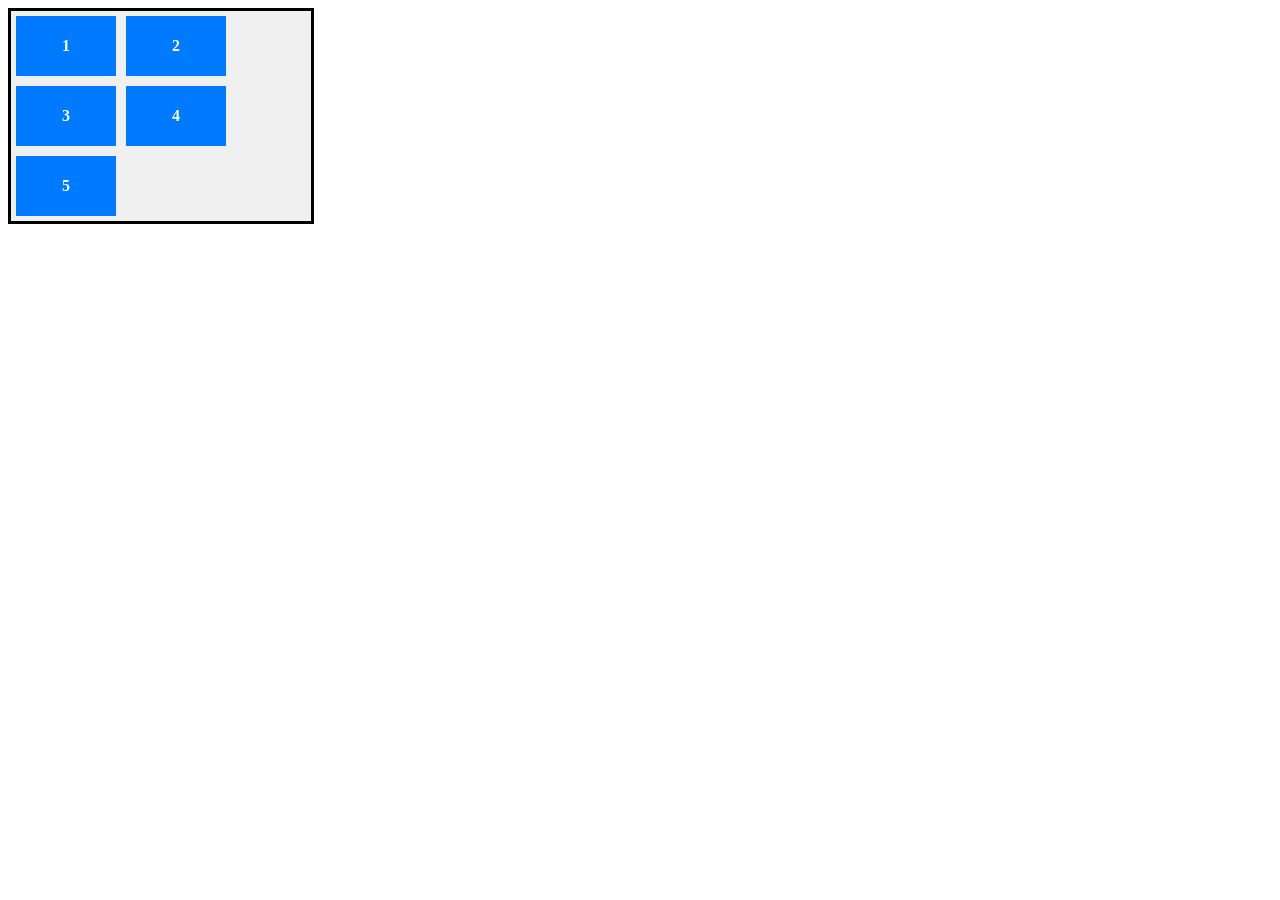
<file: index.html>
<!DOCTYPE html>
<html lang="vi">
<head>
  <meta charset="UTF-8">
  <title>Flex-wrap CMD Test</title>
  <style>
    .container {
      display: flex;
      width: 300px;
      flex-wrap: wrap; /* Đổi thành nowrap hoặc wrap-reverse để thử */
      border: 3px solid black;
      background: #f0f0f0;
    }
    .box {
      width: 100px;
      height: 60px;
      background: #007bff;
      color: white;
      margin: 5px;
      display: flex;
      align-items: center;
      justify-content: center;
      font-weight: bold;
    }
  </style>
</head>
<body>
  <div class="container">
    <div class="box">1</div>
    <div class="box">2</div>
    <div class="box">3</div>
    <div class="box">4</div>
    <div class="box">5</div>
  </div>
</body>
</html>
</file>
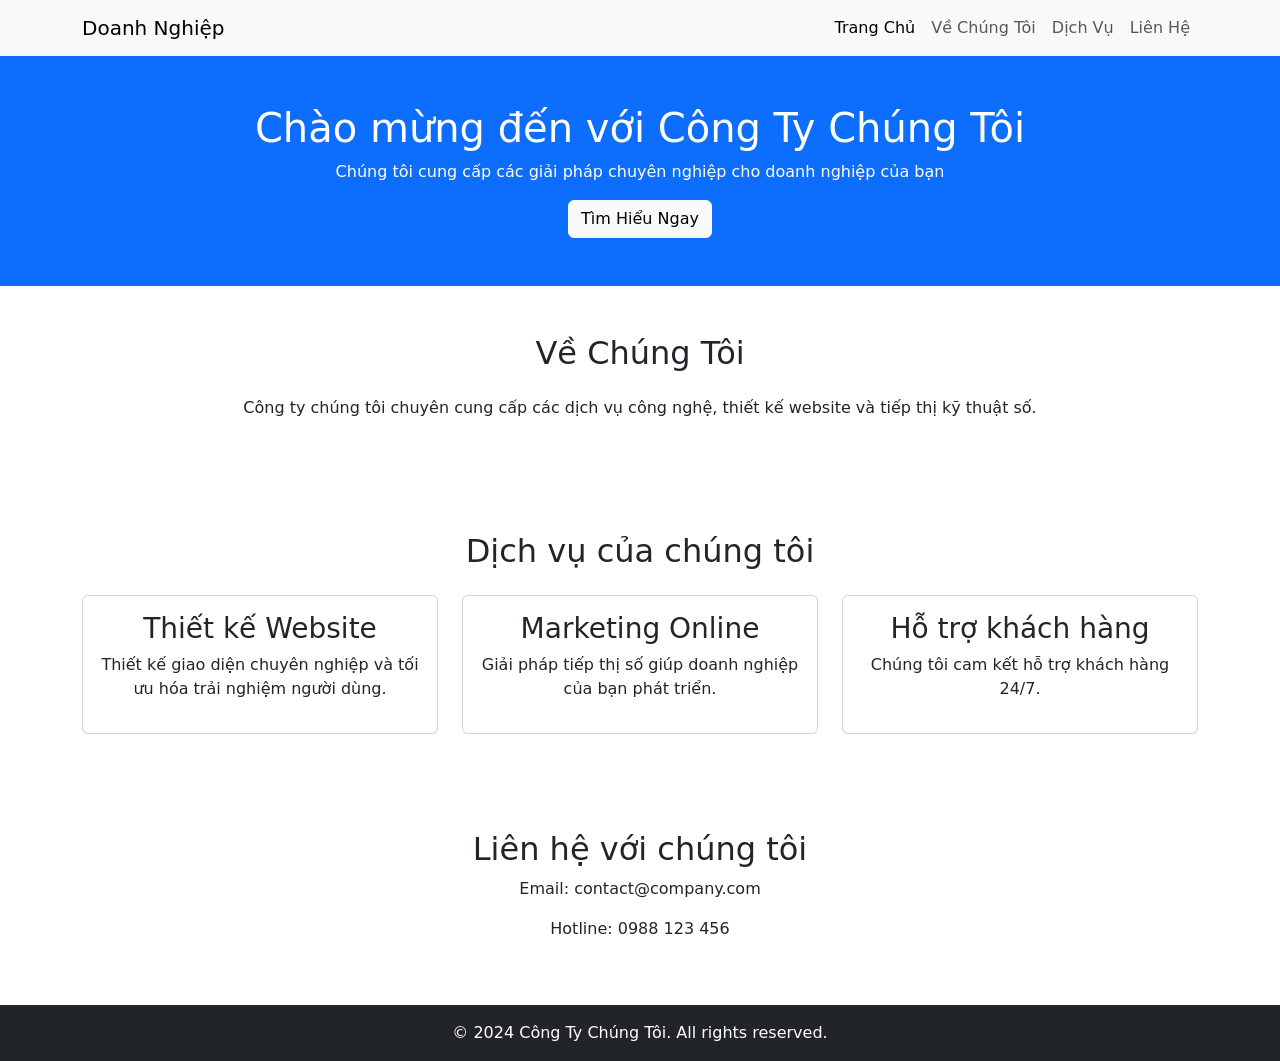
<file: bai-tap-doanh-nghiep/index.html>
<!DOCTYPE html>
<html lang="vi">
<head>
    <meta charset="UTF-8">
    <meta name="viewport" content="width=device-width, initial-scale=1.0">
    <title>Giới Thiệu Công Ty</title>
    <link rel="stylesheet" href="https://cdn.jsdelivr.net/npm/bootstrap@5.3.0/dist/css/bootstrap.min.css">
</head>
<body>

    <nav class="navbar navbar-expand-lg navbar-light bg-light">
        <div class="container">
            <a class="navbar-brand" href="#">Doanh Nghiệp</a>
            <button class="navbar-toggler" type="button" data-bs-toggle="collapse" data-bs-target="#navbarNav">
                <span class="navbar-toggler-icon"></span>
            </button>
            <div class="collapse navbar-collapse" id="navbarNav">
                <ul class="navbar-nav ms-auto">
                    <li class="nav-item"><a class="nav-link active" href="#">Trang Chủ</a></li>
                    <li class="nav-item"><a class="nav-link" href="#about">Về Chúng Tôi</a></li>
                    <li class="nav-item"><a class="nav-link" href="#services">Dịch Vụ</a></li>
                    <li class="nav-item"><a class="nav-link" href="#contact">Liên Hệ</a></li>
                </ul>
            </div>
        </div>
    </nav>

    <header class="bg-primary text-white text-center py-5">
        <h1>Chào mừng đến với Công Ty Chúng Tôi</h1>
        <p>Chúng tôi cung cấp các giải pháp chuyên nghiệp cho doanh nghiệp của bạn</p>
        <a href="#services" class="btn btn-light">Tìm Hiểu Ngay</a>
    </header>

    <section id="about" class="container py-5">
        <h2 class="text-center mb-4">Về Chúng Tôi</h2>
        <p class="text-center">Công ty chúng tôi chuyên cung cấp các dịch vụ công nghệ, thiết kế website và tiếp thị kỹ thuật số.</p>
    </section>

    <section id="services" class="container py-5">
        <h2 class="text-center mb-4">Dịch vụ của chúng tôi</h2>
        <div class="row g-4">
            <div class="col-md-4 text-center">
                <div class="card p-3 h-100">
                    <h3>Thiết kế Website</h3>
                    <p>Thiết kế giao diện chuyên nghiệp và tối ưu hóa trải nghiệm người dùng.</p>
                </div>
            </div>
            <div class="col-md-4 text-center">
                <div class="card p-3 h-100">
                    <h3>Marketing Online</h3>
                    <p>Giải pháp tiếp thị số giúp doanh nghiệp của bạn phát triển.</p>
                </div>
            </div>
            <div class="col-md-4 text-center">
                <div class="card p-3 h-100">
                    <h3>Hỗ trợ khách hàng</h3>
                    <p>Chúng tôi cam kết hỗ trợ khách hàng 24/7.</p>
                </div>
            </div>
        </div>
    </section>

    <section id="contact" class="container py-5 text-center">
        <h2>Liên hệ với chúng tôi</h2>
        <p>Email: contact@company.com</p>
        <p>Hotline: 0988 123 456</p>
    </section>

    <footer class="bg-dark text-white text-center py-3">
        <p class="mb-0">&copy; 2024 Công Ty Chúng Tôi. All rights reserved.</p>
    </footer>

    <script src="https://cdn.jsdelivr.net/npm/bootstrap@5.3.0/dist/js/bootstrap.bundle.min.js"></script>
</body>
</html>
</file>
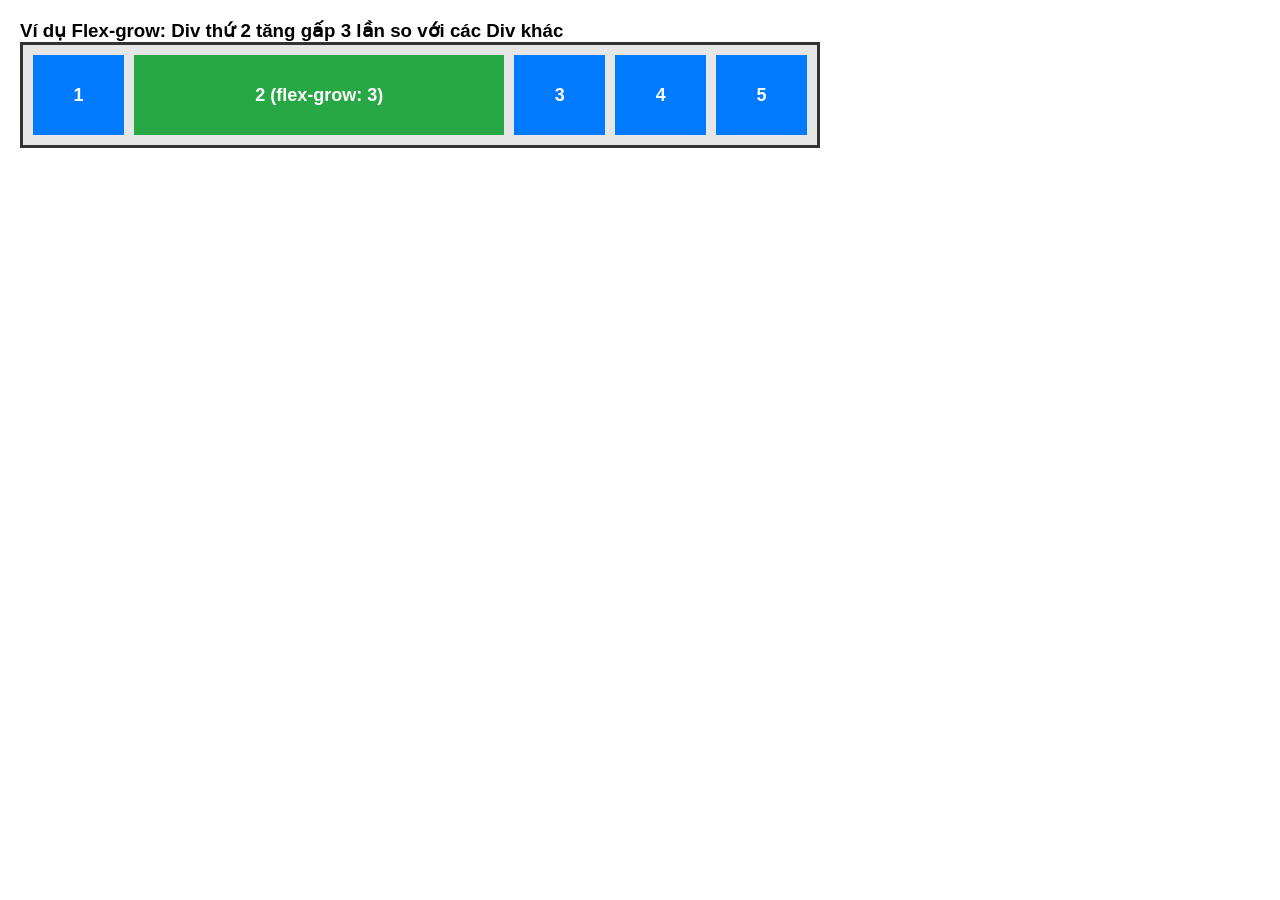
<file: flex-grow/index.html>
<!DOCTYPE html>
<html lang="vi">
<head>
  <meta charset="UTF-8">
  <meta name="viewport" content="width=device-width, initial-scale=1.0">
  <title>CSS Flex-grow Practice</title>
  <link rel="stylesheet" href="style.css">
</head>
<body>

  <h3>Ví dụ Flex-grow: Div thứ 2 tăng gấp 3 lần so với các Div khác</h3>
  <div class="container">
    <div class="box">1</div>
    <div class="box box-highlight">2 (flex-grow: 3)</div>
    <div class="box">3</div>
    <div class="box">4</div>
    <div class="box">5</div>
  </div>

</body>
</html>
</file>
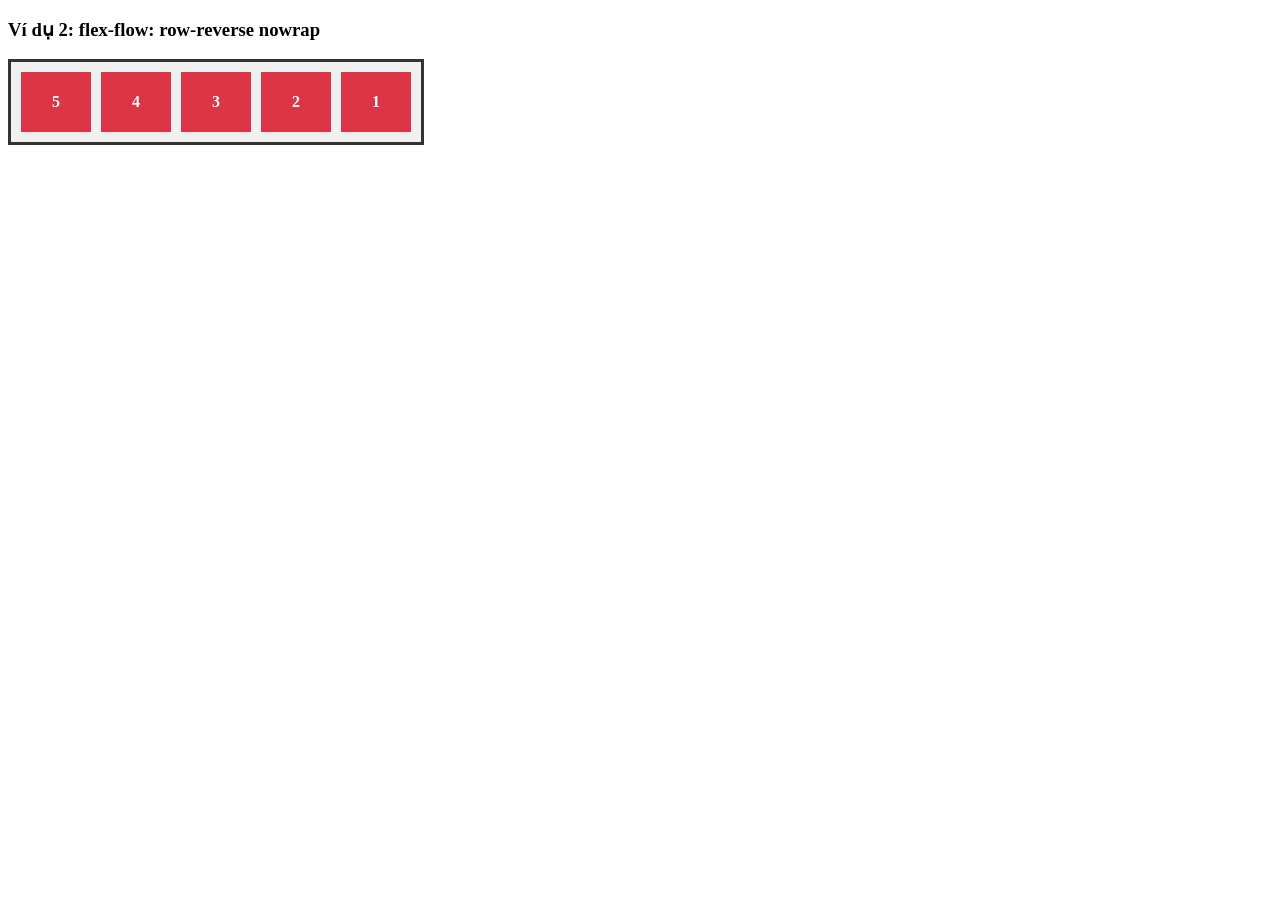
<file: flex-grow/flex-flow/index.html>
<!DOCTYPE html>
<html lang="vi">
<head>
  <meta charset="UTF-8">
  <title>Flex-flow: row-reverse nowrap</title>
  <style>
    .container {
      display: flex;
      flex-flow: row-reverse nowrap; /* Hướng đảo ngược hàng + không xuống dòng */
      width: 400px;
      border: 3px solid #333;
      background-color: #f0f0f0;
      padding: 5px;
    }
    .box {
      width: 120px;
      height: 60px;
      background-color: #dc3545; /* Đổi màu đỏ để dễ phân biệt */
      color: white;
      margin: 5px;
      display: flex;
      align-items: center;
      justify-content: center;
      font-weight: bold;
    }
  </style>
</head>
<body>
  <h3>Ví dụ 2: flex-flow: row-reverse nowrap</h3>
  <div class="container">
    <div class="box">1</div>
    <div class="box">2</div>
    <div class="box">3</div>
    <div class="box">4</div>
    <div class="box">5</div>
  </div>
</body>
</html>
</file>
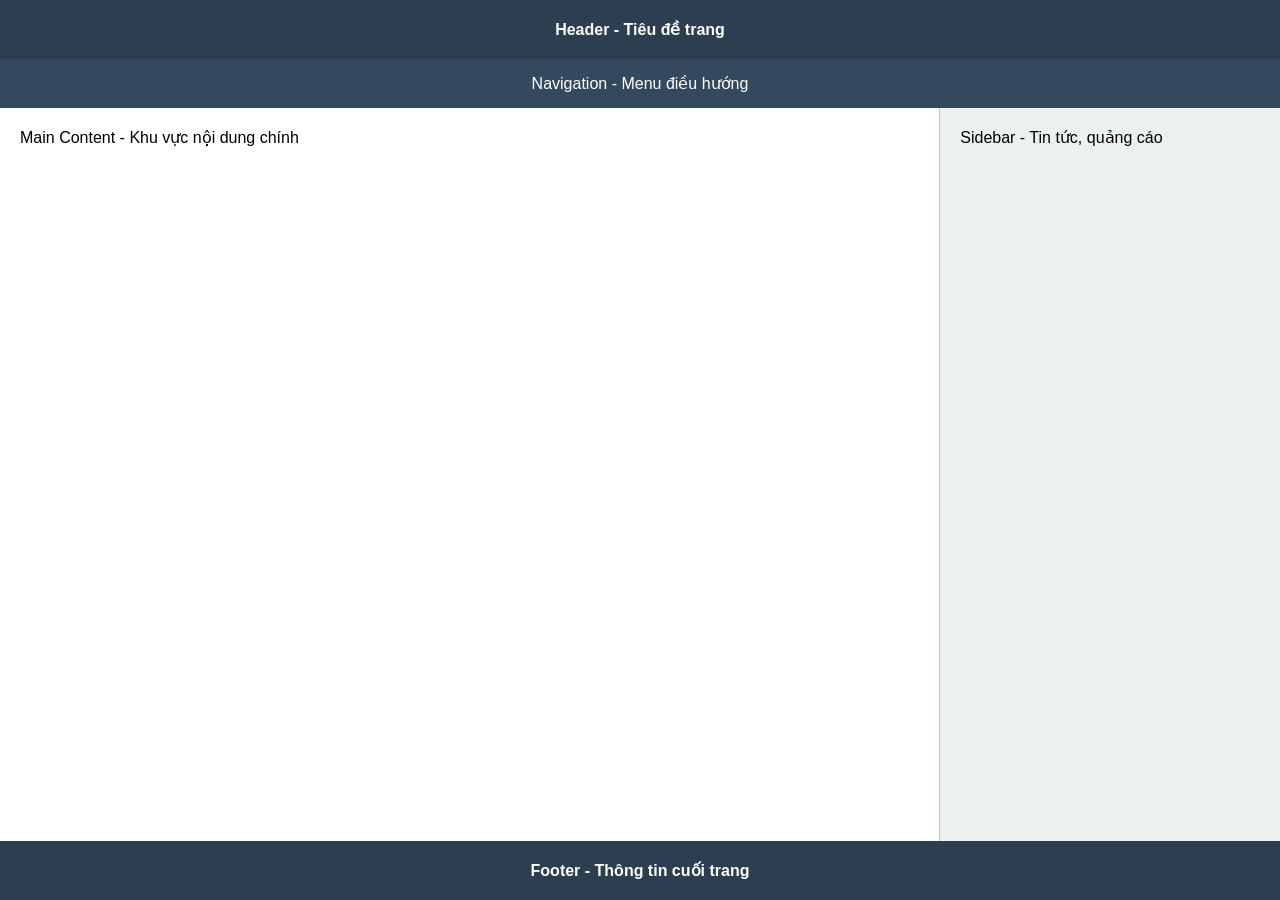
<file: flex-grow/flex-flow/layout-responsive/index.html>
<!DOCTYPE html>
<html lang="vi">
<head>
  <meta charset="UTF-8">
  <meta name="viewport" content="width=device-width, initial-scale=1.0">
  <title>Trang web Responsive với Flexbox</title>
  <link rel="stylesheet" href="style.css">
</head>
<body>

  <div class="container">
    <header class="header">Header - Tiêu đề trang</header>
    <nav class="nav">Navigation - Menu điều hướng</nav>
    <div class="main-container">
      <main class="content">Main Content - Khu vực nội dung chính</main>
      <aside class="sidebar">Sidebar - Tin tức, quảng cáo</aside>
    </div>
    <footer class="footer">Footer - Thông tin cuối trang</footer>
  </div>

</body>
</html>
</file>
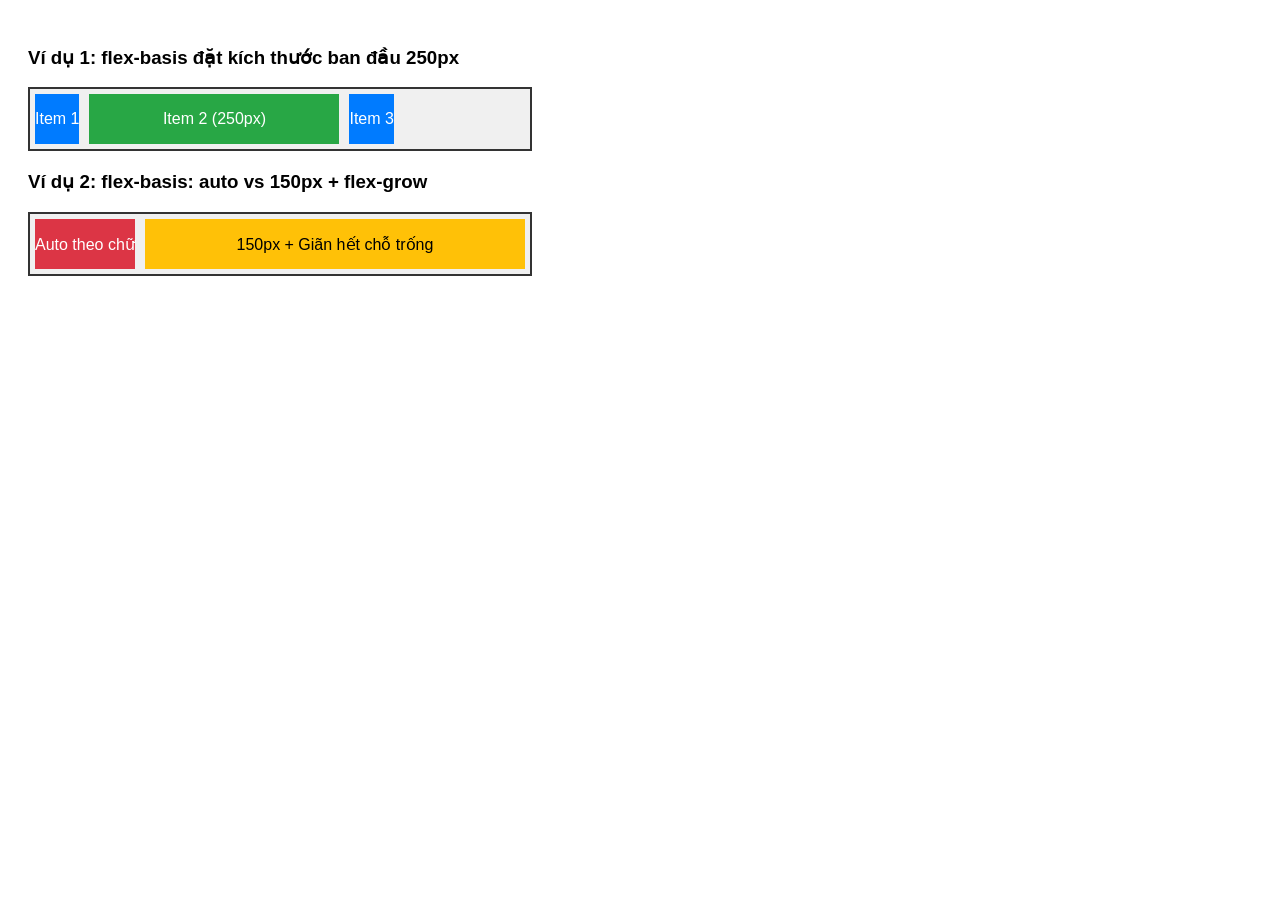
<file: flex-basis.html>
<!DOCTYPE html>
<html lang="vi">
<head>
  <meta charset="UTF-8">
  <title>Thực hành Flex-basis</title>
  <style>
    body { font-family: sans-serif; padding: 20px; }
    .container {
      display: flex;
      width: 500px;
      border: 2px solid #333;
      background-color: #f0f0f0;
      margin-bottom: 20px;
    }
    .item {
      height: 50px;
      background-color: #007bff;
      color: white;
      margin: 5px;
      display: flex;
      align-items: center;
      justify-content: center;
    }

    /* Ví dụ 1: flex-basis dạng số (px) */
    .ex1-item2 { flex-basis: 250px; background-color: #28a745; }

    /* Ví dụ 2: flex-basis: auto */
    .ex2-item1 { flex-basis: auto; background-color: #dc3545; }
    .ex2-item2 { flex-basis: 150px; flex-grow: 1; background-color: #ffc107; color: black; }
  </style>
</head>
<body>

  <h3>Ví dụ 1: flex-basis đặt kích thước ban đầu 250px</h3>
  <div class="container">
    <div class="item">Item 1</div>
    <div class="item ex1-item2">Item 2 (250px)</div>
    <div class="item">Item 3</div>
  </div>

  <h3>Ví dụ 2: flex-basis: auto vs 150px + flex-grow</h3>
  <div class="container">
    <div class="item ex2-item1">Auto theo chữ</div>
    <div class="item ex2-item2">150px + Giãn hết chỗ trống</div>
  </div>

</body>
</html>
</file>
<file: flex-grow/style.css>
* {
  box-sizing: border-box;
  margin: 0;
  padding: 0;
}

body {
  font-family: Arial, sans-serif;
  padding: 20px;
}

.container {
  display: flex;
  width: 100%;
  max-width: 800px;
  background-color: #e6e6e6;
  border: 3px solid #333;
  padding: 10px;
  gap: 10px;
}

.box {
  background-color: #007bff;
  color: white;
  height: 80px;
  display: flex;
  align-items: center;
  justify-content: center;
  font-weight: bold;
  font-size: 18px;
  
  /* Giá trị mặc định của flex-grow là 0, đặt bằng 1 để tất cả các ô đều nhận bớt phần thừa */
  flex-grow: 1; 
}

/* Div thứ 2 phát triển gấp 3 lần khoảng không gian trống so với các div khác */
.box-highlight {
  flex-grow: 3;
  background-color: #28a745; /* Đổi sang màu xanh lá để nổi bật */
}
</file>
<file: flex-grow/flex-flow/layout-responsive/style.css>
* {
  margin: 0;
  padding: 0;
  box-sizing: border-box;
}

body {
  font-family: Arial, sans-serif;
  background-color: #f5f5f5;
}

/* Khung chứa chính xếp các khối chính theo chiều dọc */
.container {
  display: flex;
  flex-direction: column;
  min-height: 100vh;
}

/* Header & Footer */
.header, .footer {
  background-color: #2c3e50;
  color: white;
  text-align: center;
  padding: 20px;
  font-weight: bold;
}

/* Thanh điều hướng */
.nav {
  background-color: #34495e;
  color: white;
  text-align: center;
  padding: 15px;
}

/* Khung chứa Content + Sidebar xếp ngang trên Desktop */
.main-container {
  display: flex;
  flex: 1; /* Tự co giãn để lấp đầy khoảng trống giữa nav và footer */
}

.content {
  flex: 3; /* Chiếm 3/4 chiều rộng trên Desktop */
  padding: 20px;
  background-color: #ffffff;
}

.sidebar {
  flex: 1; /* Chiếm 1/4 chiều rộng trên Desktop */
  padding: 20px;
  background-color: #ecf0f1;
  border-left: 1px solid #bdc3c7;
}

/* Responsive cho thiết bị di động (màn hình <= 768px) */
@media (max-width: 768px) {
  .main-container {
    flex-direction: column; /* Đổi hướng xếp từ ngang sang dọc */
  }

  .sidebar {
    border-left: none;
    border-top: 1px solid #bdc3c7;
  }
}
</file>
